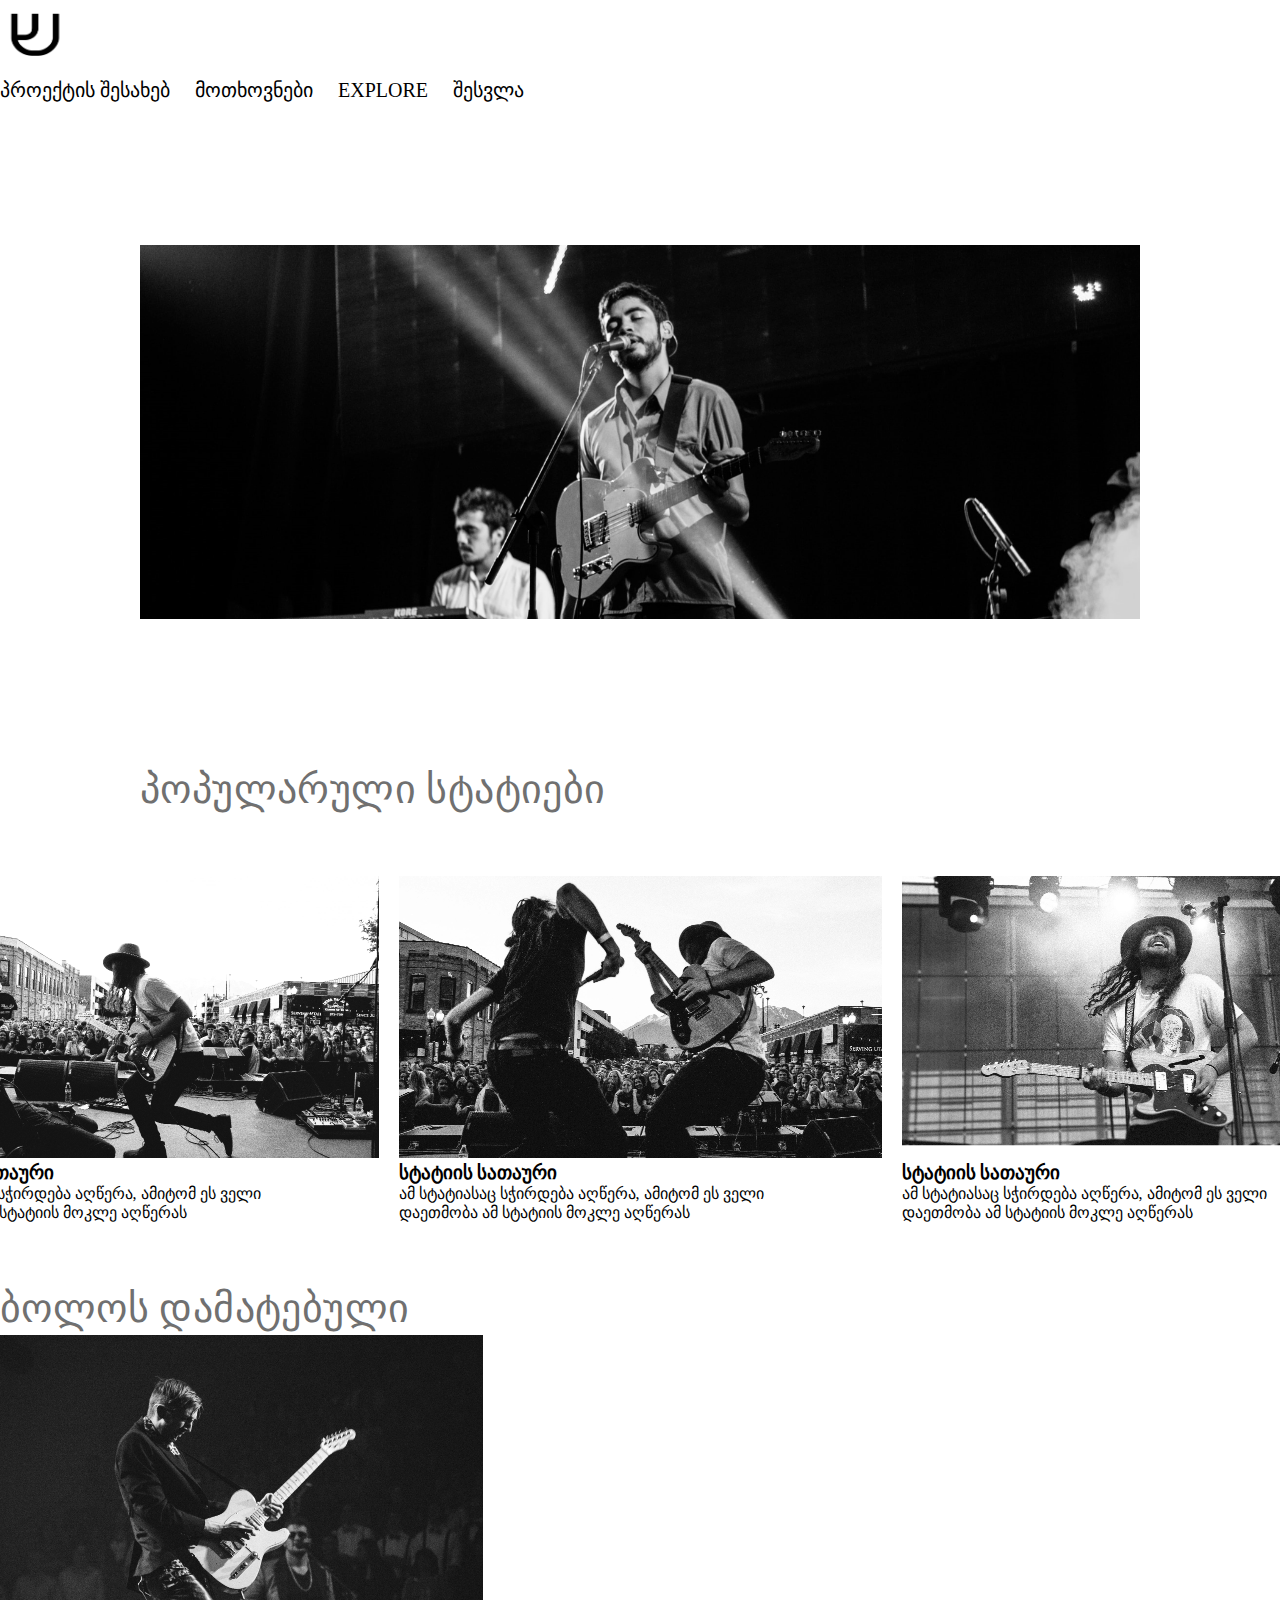
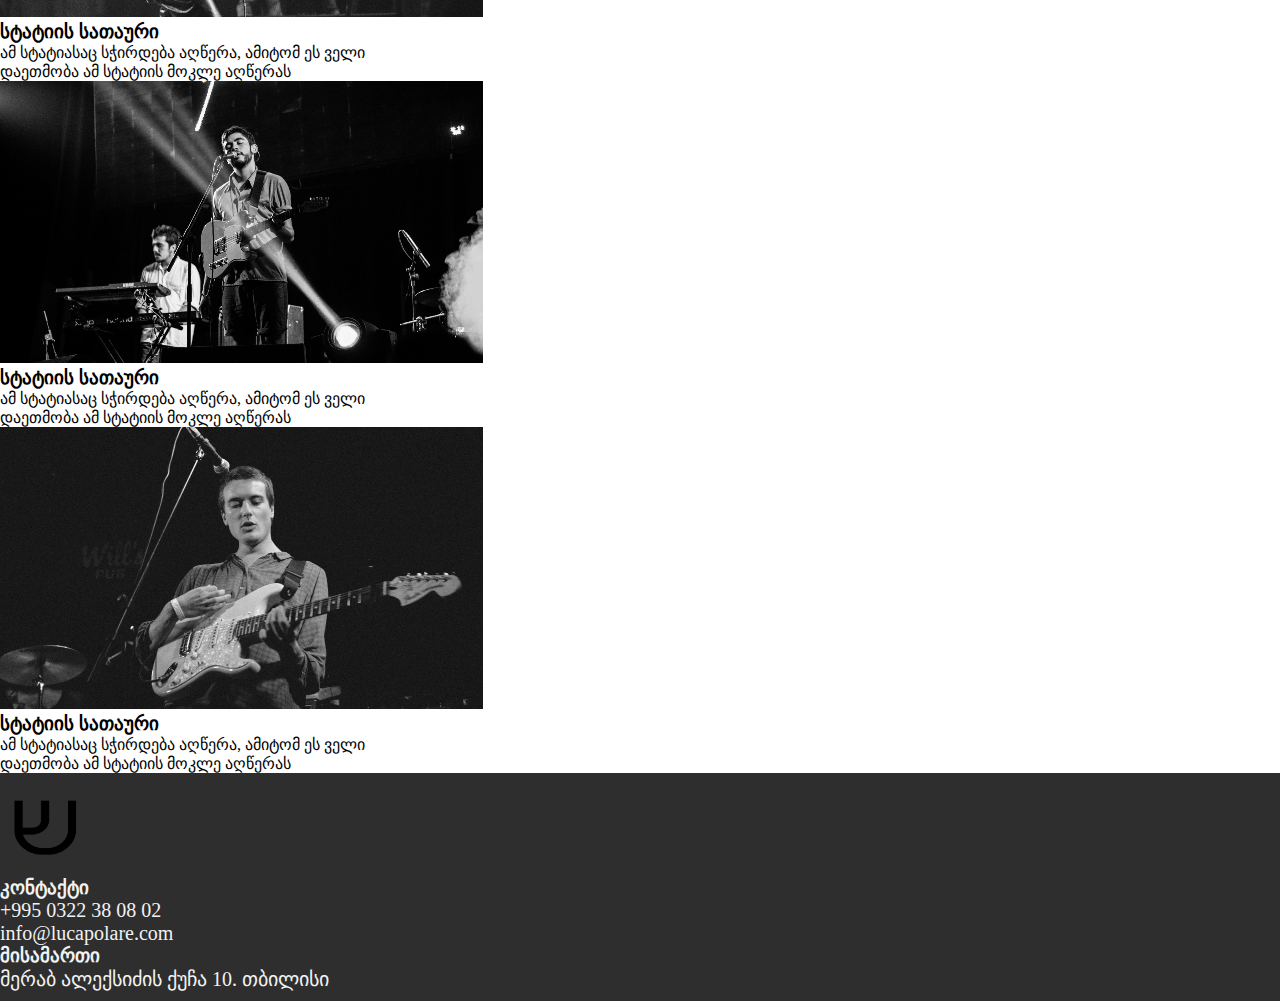
<file: index.html>
<!DOCTYPE html>
<html lang="en">
<head>
    <meta charset="UTF-8">
    <title>Title</title>
    <link rel="stylesheet" href="Styles.css">
</head>
<body>
<header>
    <a href="index.html">
        <img src="Photos/Logo3.png" alt="Logo" width="70" height="70">
    </a>
    <nav class="navbar">
        <ul>
            <li>
                <a href="#">პროექტის შესახებ</a>
            </li>
            <li>
                <a href="#">მოთხოვნები</a>
            </li>
            <li>
                <a href="#">EXPLORE</a>
            </li>
            <li>
                <a href="#">შესვლა</a>
            </li>
        </ul>
    </nav>
</header>
<section class="section1">
    <img src="Photos/სლაიდერი3.png" alt="Man PLaying Guitar">
    <h2 class="section2-title">
        პოპულარული სტატიები
    </h2>
</section>
<section class="section2">
    <div class="container">
        <article class="section2-card">
            <img src="Photos/Section2_pic1.png" alt="Man PLaying Guitar" >
            <h3>სტატიის სათაური</h3>
            <p>
            ამ სტატიასაც სჭირდება აღწერა, ამიტომ ეს ველი
            <br>დაეთმობა ამ სტატიის მოკლე აღწერას
            </p>
        </article>
        <article class="Section2-card">
            <img src="Photos/Section2_pic2.png" alt="1 man playing guitar other one singing">
            <h3>სტატიის სათაური</h3>
            <p>
            ამ სტატიასაც სჭირდება აღწერა, ამიტომ ეს ველი
            <br>დაეთმობა ამ სტატიის მოკლე აღწერას
            </p>
        </article>
        <article class="Section2-card">
            <img src="Photos/Section2_pic3.png" alt="Man PLaying Guitar">
            <h3>სტატიის სათაური</h3>
            <p>
            ამ სტატიასაც სჭირდება აღწერა, ამიტომ ეს ველი
            <br>დაეთმობა ამ სტატიის მოკლე აღწერას
            </p>
        </article>
    </div>
</section>
<section class="section3">
    <h2 class="section3-title">
        ბოლოს დამატებული
    </h2>
    <div class="Section3-card">
            <img src="Photos/Section3_pic1.png" alt="Man PLaying Guitar">
            <h3>სტატიის სათაური</h3>
            <p>
                ამ სტატიასაც სჭირდება აღწერა, ამიტომ ეს ველი
                <br>დაეთმობა ამ სტატიის მოკლე აღწერას
            </p>
        </div>
        <div class="Section3-card">
            <img src="Photos/Section3_pic2.png" alt="Man PLaying Guitar">
            <h3>სტატიის სათაური</h3>
            <p>
                ამ სტატიასაც სჭირდება აღწერა, ამიტომ ეს ველი
                <br>დაეთმობა ამ სტატიის მოკლე აღწერას
            </p>
        </div>
        <div class="Section3-card">
            <img src="Photos/Section3_pic3.png" alt="Man PLaying Guitar">
            <h3>სტატიის სათაური</h3>
            <p>
                ამ სტატიასაც სჭირდება აღწერა, ამიტომ ეს ველი
                <br>დაეთმობა ამ სტატიის მოკლე აღწერას
            </p>
        </div>
    </div>
</section>
<footer class="footer">
    <div>
        <img src="Photos/Logo3.png" alt="Logo" width="90" height="90">
        <h3>კონტაქტი</h3>
        <ul>
            <li>
            <a href="tel:+995 0322 38 08 02">+995 0322 38 08 02</a>
            </li>
            <li><a href="mailto:info@lucapolare.com">info@lucapolare.com</a>
            </li>
        </ul>
        <h3>მისამართი</h3>
        <ul>
            <li>
            <a target="_blank" href="https://maps.app.goo.gl/vYU3h8eQ7QL2ScDs6">მერაბ ალექსიძის ქუჩა 10. თბილისი</a>
            </li>
        </ul>
    </div>
</footer>
</body>
</html>
</file>
<file: Styles.css>
* {
    padding: 0;
    margin: 0;
    box-sizing: border-box;
}

ul{
    list-style-type: none;
}

a{
    text-decoration: none;
    color:black;
    font-size:20px;
}

.section1 img{
    width: 100%;
    padding: 140px;
}

body{
    background-color:white;
}

.navbar ul {
    display: flex;
    gap: 25px;
    line-height: 1.5;
}

.footer {
    background-color: #2E2E2E;
    padding: 10px 0;
    color: #f2f2f2;
}

.section2-title {
    margin-top: 0px;
    margin-bottom: 0px;
    margin-left: 140px;
    margin-right: 140px;
    color: #707070;
    letter-spacing: 0.4px;
    font: normal normal 100 40px/53px Archy EDT;
}

.footer a{
    color: #f2f2f2;
}

.section3-title, .section2-title{
    color: #707070;
    letter-spacing: 0.4px;
    font: normal normal 100 40px/53px Archy EDT;
}

.container {
    margin: auto;
    display: flex;
    justify-content: center;
    gap: 20px;
}

.section2 {
    padding: 60px 0;
}

.section2, .section3 {
    overflow: hidden;
}
</file>
